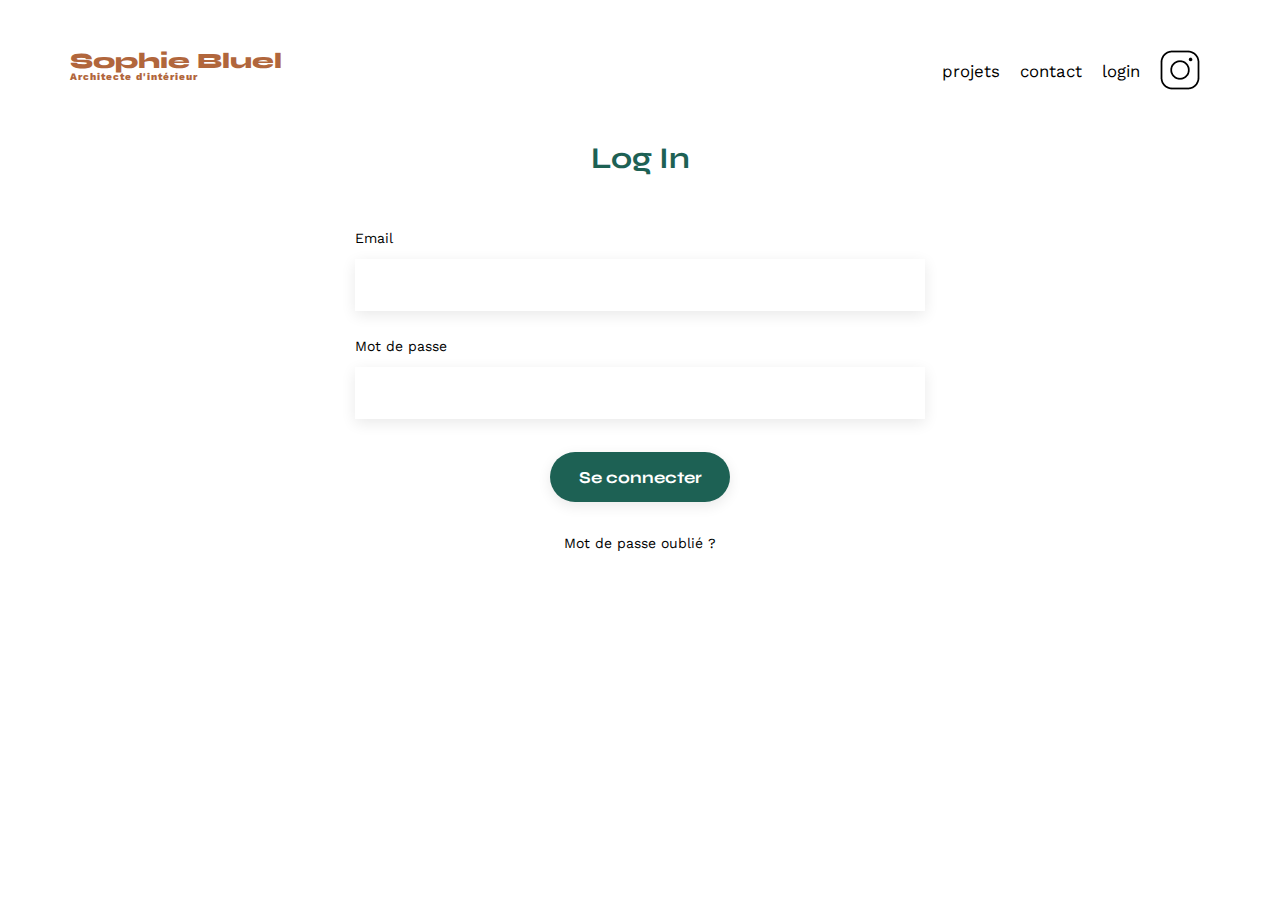
<file: FrontEnd/login.html>
<!DOCTYPE html>
<html lang="fr">
<head>
    <meta charset="UTF-8">
    <meta http-equiv="X-UA-Compatible" content="IE=edge">
    <meta name="viewport" content="width=device-width, initial-scale=1.0">
    <link href="https://fonts.googleapis.com/css2?family=Syne:wght@700;800&family=Work+Sans&display=swap" rel="stylesheet">
    <link rel="stylesheet" href="assets/style.css">
    <title>Login</title>
</head>
<body>
    <header>
        <h1>Sophie Bluel <span>Architecte d'intérieur</span></h1>
        <nav>
            <ul>
                <li>projets</li>
                <li>contact</li>
                <li>login</li>
                <li><img src="./assets/icons/instagram.png" alt="Instagram"></li>
            </ul>
        </nav>
    </header>
    <section id="login">
    <h2>Log In</h2>
    <div class="message_error"></div>
        <form action="#" method="post">
			<label for="email">Email</label>
			<input type="email" name="email" id="email">

			<label for="mot de passe">Mot de passe</label>
			<input type="password" name="mot de passe" id="mdp">
            
			<input type="button" value="Se connecter" id="se_connecter">
            <a href="#">Mot de passe oublié ?</a>
		</form>
    </section>
<script src="login.js"></script>
</body>
</html>
</file>
<file: FrontEnd/assets/style.css>
/* http://meyerweb.com/eric/tools/css/reset/
   v2.0 | 20110126
   License: none (public domain)
*/

html, body, div, span, applet, object, iframe,
h1, h2, h3, h4, h5, h6, p, blockquote, pre,
a, abbr, acronym, address, big, cite, code,
del, dfn, em, img, ins, kbd, q, s, samp,
small, strike, strong, sub, sup, tt, var,
b, u, i, center,
dl, dt, dd, ol, ul, li,
fieldset, form, label, legend,
table, caption, tbody, tfoot, thead, tr, th, td,
article, aside, canvas, details, embed,
figure, figcaption, footer, header, hgroup,
menu, nav, output, ruby, section, summary,
time, mark, audio, video {
	margin: 0;
	padding: 0;
	border: 0;
	font-size: 100%;
	font: inherit;
	vertical-align: baseline;
}
/* HTML5 display-role reset for older browsers */
article, aside, details, figcaption, figure,
footer, header, hgroup, menu, nav, section {
	display: block;
}
body {
	line-height: 1;
}
ol, ul {
	list-style: none;
}
blockquote, q {
	quotes: none;
}
blockquote:before, blockquote:after,
q:before, q:after {
	content: '';
	content: none;
}
table {
	border-collapse: collapse;
	border-spacing: 0;
}
/** end reset css**/
body{
	max-width: 1140px;
	margin:auto;
	font-family: 'Work Sans' ;
	font-size: 14px;
}
header {
	display: flex;
	justify-content: space-between;
	margin: 50px 0
}
section {
	margin: 50px 0
}

h1{
	display: flex;
	flex-direction: column;
	font-family: 'Syne';
	font-size: 22px;
	font-weight: 800;
	color: #B1663C
}

h1 > span {
	font-family: 'Work Sans';
	font-size:10px;
	letter-spacing: 0.1em;
;
}

h2{
	font-family: 'Syne';
	font-weight: 700;
	font-size: 30px;
	color: #1D6154
}
nav ul {
	display: flex;
	align-items: center;
	list-style-type: none;

}
nav li {
	padding: 0 10px;
	font-size: 1.2em;
}

li:hover {
	color: #B1663C;
}
#introduction {
	display: flex;
	align-items: center;
}
#introduction figure {
	flex: 1
}
#introduction img {
	display: block;
	margin: auto;
	width: 80%;
}

#introduction article {
	flex: 1
}
#introduction h2 {
	margin-bottom: 1em;
}

#introduction p {
	margin-bottom: 0.5em;
}
#portfolio h2 {
	text-align: center;
	margin-bottom: 1em;
}
.gallery {
	width: 100%;
	display: grid;
	grid-template-columns: 1fr 1fr 1fr;
	grid-column-gap: 20px;
	grid-row-gap: 20px;
}

.gallery img {
	width: 100%;

}
#contact {
	width: 50%;
margin: auto;
}
#contact > * {
	text-align: center;

}
#contact h2{
	margin-bottom: 20px;
}
#contact form {
	text-align: left;
	margin-top:30px;
	display: flex;
	flex-direction: column;
}

#contact input {
	height: 50px;
	font-size: 1.2em;
	border: none;
	box-shadow: 0px 4px 14px rgba(0, 0, 0, 0.09);
}
#contact label {
	margin: 2em 0 1em 0;
}
#contact textarea {
	border: none;
	box-shadow: 0px 4px 14px rgba(0, 0, 0, 0.09);
}

input[type="submit"]{
	font-family: 'Syne';
	font-weight: 700;
	color: white;
	background-color: #1D6154;
	margin : 2em auto ;
	width: 180px;
	text-align: center;
	border-radius: 60px ;
}

footer nav ul {
	display: flex;
	justify-content: flex-end;
	margin: 2em
}

.filtre .activate{
	background-color: #1D6154;
	color: #FFFFFF; 
	border-color: #1D6154;
	font-family: 'Syne';
	list-style-type: none;
	border-width: 1px;
	border-radius: 20px 20px 20px 20px;
	height: 32px;
	width: auto;

}

.filtre button{
	background-color: #FFFFFF;
	color: #1D6154;
	border-color: #1D6154;
	font-family: 'Syne';
	list-style-type: none;
	border-width: 1px;
	border-radius: 20px 20px 20px 20px;
	height: 32px;
	width: auto;
	padding-left: 40px;
	padding-right: 40px;
	cursor: pointer;
}


.filtre {
	display: flex;
	justify-content: center;
	justify-content: space-around;
	margin-bottom: 50px;
	margin-right: 200px;
	margin-left: 200px;
}

.filtre button:hover{
	background-color: #1D6154;
	color: #FFFFFF;
	border: 0;
}

a{
	text-decoration: none;
	color: black;
}

a:hover{
	color: #B1663C;
}

input[type="button"]{
	font-family: 'Syne';
	font-weight: 700;
	color: white;
	background-color: #1D6154;
	margin : 2em auto ;
	width: 180px;
	text-align: center;
	border-radius: 60px ;
	cursor: pointer;
}

#login {
	width: 50%;
	margin: auto;
}

#login > * {
	text-align: center;
}

#login h2{
	margin-bottom: 20px;
}

#login form {
	text-align: left;
	margin-top:30px;
	display: flex;
	flex-direction: column;
}

#login input {
	height: 50px;
	font-size: 1.2em;
	border: none;
	box-shadow: 0px 4px 14px rgba(0, 0, 0, 0.09);
}

#login label {
	margin: 2em 0 1em 0;
}

#login a {
	display: flex;
	justify-content: center;
}

.modifier {
	display: flex;
	justify-content: center;
	color: #FFFFFF;
}

.modifier a {
	margin-top: 10px;
	margin-left: 10px;
	height: 20px;
}

#mode_edition {
	background-color: black;
	width: 100%;
	height: 60px;
}

.modifier button {
	background-color: #FFFFFF;
	color: #000;
	border-color: #000;
	font-family: 'Work Sans';
	list-style-type: none;
	border-width: 1px;
	border-radius: 20px 20px 20px 20px;
	height: 32px;
	width: auto;
	padding-left: 25px;
	padding-right: 25px;
	cursor: pointer;
	margin-left: 5px;
	border: 0;
}

#mode_edition div {
	margin-top: 10px;
}

#mode_edition a {
	color: #FFFFFF;
}

#mode_edition a:hover {
	color: #B1663C;
}

.error {
	background-color: #fce4e4;
	border: 1px solid #fcc2c3;
	padding: 20px 30px;
}

.error p {
	color: #cc0033;
  	font-family: "Syne";
  	font-size: 13px;
  	font-weight: bold;
  	line-height: 20px;
  	text-shadow: 1px 1px rgba(250,250,250,.3);
}

.modal {
	position: fixed;
	left: 0;
	top: 0;
	display: flex;
	justify-content: center;
	align-items: center;
	width: 100%;
	height: 100%;
	background:rgba(0, 0, 0, 0.8);
}

.modal-wrapper {
	background-color: #FFFFFF;
	width: 600px;
	padding: 20px;
	border-radius: 10px;
}

.x {
	display: flex;
	justify-content: flex-end;
}
.fa-xmark {
	cursor: pointer;
}

.image-modal {
	width: 90px;
	height: 120px;
	margin-right: 20px;
}

.gallery-supp {
	display: flex;
	flex-wrap: wrap;
	padding-left: 35px;
}

h3 {
	display: flex;
	justify-content: center;
	font-size: x-large;
	margin-bottom: 45px;
}

.fa-trash-can {
	color: white;	
}

.div-poubelle {
	background-color: #000;
	width: 20px;
	height: 20px;
	margin: 0px;
	position: relative;
	bottom: 130px;
	left: 65px;
	cursor: pointer;
	display: flex;
	justify-content: center;
	align-items: center;
}

.fa-trash-can:hover {
	color: #B1663C;
}

.button-photo {
	display: flex;
	flex-direction: column;
	align-items: center;
	margin-top: 25px;
	border-top: 2px solid #B3B3B3;
	margin-left: 34px;
	margin-right: 34px;
	padding-bottom: 25px;
}

.button-photo button {
	background-color: #1D6154;
	color: #FFFFFF;
	border-color: #FFFFFF;
	font-family: 'Syne';
	list-style-type: none;
	border-width: 1px;
	border-radius: 20px 20px 20px 20px;
	height: 32px;
	width: auto;
	padding-left: 50px;
	padding-right: 50px;
	padding-top: 10px;
	padding-bottom: 25px;
	cursor: pointer;
	margin-top: 25px;
	border: 0;
}

.button-photo p {
	color: #D65353;
	margin-top: 10px;
	font-family: 'Syne';
}

.x-arrow {
	display: flex;
	justify-content: space-between;
}

#modal2 form {
	display: flex;
	flex-direction: column;
	width: 80%;
	margin: auto;
}

.fa-arrow-left {
	cursor: pointer;
}

form #titre {
	height: 50px;
	font-size: 1.2em;
	border: none;
	box-shadow: 0px 4px 14px rgba(0, 0, 0, 0.09);
	margin-bottom: 10px;
}

form .titre	{
	margin-bottom: 10px;
}

select {
	height: 50px;
	font-size: 1.2em;
	border: none;
	box-shadow: 0px 4px 14px rgba(0, 0, 0, 0.09);
	margin-bottom: 50px;
}

form #categorie {
	margin-bottom: 10px;
}

form #file {
	opacity: 1%;
	border: #000 solid 1px;
}

.file {
	height: 170px;
	display: flex;
	justify-content: center;
	align-content: center;
	margin-bottom: 30px;
	background-color: #e8f1f6;
	border-radius: 3px;
}

#titre {
	display: flex;
	align-items: center;
}

.ajout-photo {
	display: flex;
	flex-direction: column;
	justify-content: center;
	align-items: center;
}

.hidden {
	display: flex;
	flex-direction: column;
	justify-content: center;
	align-items: center;
}

.ajout-photo a {
	background-color: #cbd6dc;
	color: #306685;
	border-color: #cbd6dc;
	font-family: 'Work sans';
	border-radius: 20px 20px 20px 20px;
	padding-top: 10px;
	padding-bottom: 10px;
	padding-left: 40px;
	padding-right: 40px;
	cursor: pointer;
	margin-bottom: 5px;
	font-weight: 600;
}

.button-valider {
	display: flex;
	justify-content: center;
	border-top: #B3B3B3 solid 2px;
}

.button-valider button {
	background-color: #a7a7a7;
	color: #FFFFFF;
	border-color: #a7a7a7;
	font-family: 'Syne';
	list-style-type: none;
	border-width: 1px;
	border-radius: 20px 20px 20px 20px;
	height: 32px;
	width: auto;
	padding-left: 80px;
	padding-right: 80px;
	border: 0;
	margin-top: 30px;
}

.alert {
	color: #FFFFFF;
	background-color: #1D6154;
	border-radius: 5px;
	padding: 1.2rem 2.4rem;
	box-shadow: 3px 6px 12px rgba(0, 0, 0, 0.4);
	bottom: -8rem;
	transition: all 0.4s;
}



.flex-notification {
	display: flex;
	justify-content: center;
	align-items: center;
}

.succes {
	position: fixed;
	color: #FFFFFF;
	background-color: #1D6154;
	border-radius: 5px;
	padding: 1.2rem 2.4rem;
	box-shadow: 3px 6px 12px rgba(0, 0, 0, 0.4);
	bottom: -8rem;
	transition: all 0.4s;
}

.suppression {
	position: fixed;
	color: #FFFFFF;
	background-color: #1D6154;
	border-radius: 5px;
	padding: 1.2rem 2.4rem;
	box-shadow: 3px 6px 12px rgba(0, 0, 0, 0.4);
	bottom: -8rem;
	transition: all 0.4s;
}
</file>
